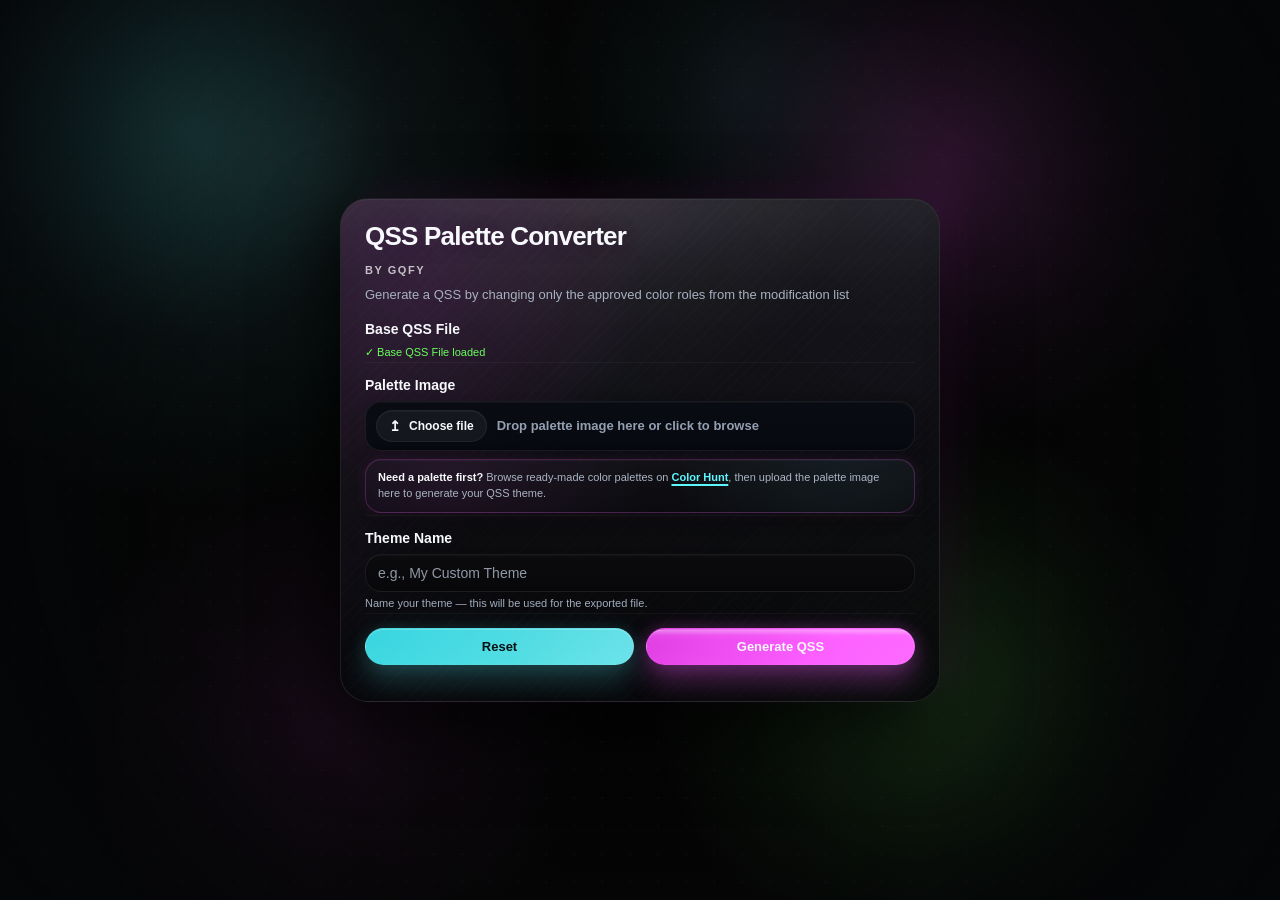
<file: Index.html>
<!DOCTYPE html>
<html lang="en">
<head>
    <meta charset="UTF-8">
    <meta name="viewport" content="width=device-width, initial-scale=1.0">
    <title>QSS Palette Converter</title>
    <style>
        * {
            margin: 0;
            padding: 0;
            box-sizing: border-box;
        }

        :root {
            --bg: #050505;
            --bg-elevated: rgba(10, 10, 12, 0.76);
            --bg-panel: rgba(13, 13, 16, 0.88);
            --bg-input: rgba(9, 9, 11, 0.94);
            --border: rgba(252, 92, 255, 0.1);
            --text: #F7F9FC;
            --text-muted: #94A0B2;
            --text-soft: #AAB4C3;
            --app-primary: #FC5CFF;
            --app-secondary: #5CF7FF;
            --app-highlight: #69FF5C;
            --app-accent: #FC5CFF;
            --app-primary-soft: rgba(252, 92, 255, 0.24);
            --app-secondary-soft: rgba(92, 247, 255, 0.14);
            --app-highlight-soft: rgba(105, 255, 92, 0.12);
            --app-accent-soft: rgba(252, 92, 255, 0.14);
            --app-primary-weak: rgba(252, 92, 255, 0.1);
            --app-secondary-weak: rgba(92, 247, 255, 0.06);
            --app-highlight-weak: rgba(105, 255, 92, 0.06);
            --app-accent-weak: rgba(252, 92, 255, 0.08);
            --app-primary-bright: #FF94FF;
            --app-primary-hover: #FF7BFF;
            --app-primary-active: #D93CDB;
            --app-primary-bright-soft: rgba(255, 148, 255, 0.18);
            --success-green: #69FF5C;
            --success-green-bright: #94FF8D;
            --success-green-soft: rgba(105, 255, 92, 0.14);
            --success-green-weak: rgba(105, 255, 92, 0.08);
            --success-green-glow: rgba(105, 255, 92, 0.22);
            --secondary-cyan: #5CF7FF;
            --secondary-cyan-bright: #9DFBFF;
            --secondary-cyan-soft: rgba(92, 247, 255, 0.12);
            --secondary-cyan-glow: rgba(92, 247, 255, 0.2);
            --app-primary-contrast: #F7F9FC;
            --app-secondary-contrast: #061114;
            --app-highlight-contrast: #0E1318;
            --app-accent-contrast: #F7F9FC;
            --app-primary-glow: rgba(252, 92, 255, 0.28);
            --app-highlight-glow: rgba(105, 255, 92, 0.18);
            --app-accent-glow: rgba(252, 92, 255, 0.22);
            --app-button-gloss: rgba(255, 200, 255, 0.18);
            --app-button-gloss-soft: rgba(252, 92, 255, 0.1);
            --app-surface-outline: rgba(252, 92, 255, 0.12);
            --material-top: rgba(255, 255, 255, 0.04);
            --material-bottom: rgba(0, 0, 0, 0.18);
            --surface-shadow: 0 16px 34px rgba(0, 0, 0, 0.24);
            --shadow-lg: 0 28px 80px rgba(0, 0, 0, 0.46);
            --radius-xl: 28px;
            --radius-lg: 20px;
            --radius-md: 16px;
            --radius-pill: 999px;
        }

        body {
            font-family: 'Segoe UI', 'Inter', 'Roboto', 'Helvetica Neue', sans-serif;
            background:
                radial-gradient(circle at 16% 16%, rgba(92, 247, 255, 0.13) 0%, rgba(92, 247, 255, 0.06) 12%, rgba(92, 247, 255, 0) 28%),
                radial-gradient(circle at 74% 18%, rgba(252, 92, 255, 0.11) 0%, rgba(252, 92, 255, 0.05) 12%, rgba(252, 92, 255, 0) 24%),
                radial-gradient(circle at 72% 76%, rgba(105, 255, 92, 0.11) 0%, rgba(105, 255, 92, 0.05) 12%, rgba(105, 255, 92, 0) 24%),
                radial-gradient(circle at 26% 80%, rgba(252, 92, 255, 0.08) 0%, rgba(252, 92, 255, 0.03) 10%, rgba(252, 92, 255, 0) 22%),
                radial-gradient(circle at 58% 10%, rgba(92, 247, 255, 0.07) 0%, rgba(92, 247, 255, 0.028) 10%, rgba(92, 247, 255, 0) 18%),
                radial-gradient(circle, rgba(255, 255, 255, 0.028) 0.8px, transparent 1px),
                var(--bg);
            background-size: auto, auto, auto, auto, auto, 28px 28px, auto;
            background-repeat: no-repeat, no-repeat, no-repeat, no-repeat, no-repeat, repeat, no-repeat;
            background-position: center, center, center, center, center, 0 0, center;
            min-height: 100vh;
            display: flex;
            align-items: center;
            justify-content: center;
            padding: 18px;
            color: var(--text);
            overflow-x: hidden;
            overflow-y: auto;
            box-sizing: border-box;
        }

        body::before {
            content: "";
            position: fixed;
            inset: 0;
            background:
                radial-gradient(circle at 24% 18%, rgba(255, 255, 255, 0.028) 0%, rgba(255, 255, 255, 0.008) 8%, rgba(255, 255, 255, 0) 20%),
                radial-gradient(circle at 70% 20%, rgba(255, 255, 255, 0.018) 0%, rgba(255, 255, 255, 0.005) 8%, rgba(255, 255, 255, 0) 18%),
                radial-gradient(circle at 14% 14%, rgba(92, 247, 255, 0.08) 0%, rgba(92, 247, 255, 0) 16%),
                radial-gradient(circle at 74% 18%, rgba(252, 92, 255, 0.055) 0%, rgba(252, 92, 255, 0) 15%),
                radial-gradient(circle at 72% 76%, rgba(105, 255, 92, 0.05) 0%, rgba(105, 255, 92, 0) 16%),
                radial-gradient(circle at 50% 50%, rgba(0, 0, 0, 0) 24%, rgba(5, 7, 10, 0.1) 56%, rgba(5, 7, 10, 0.68) 100%);
            pointer-events: none;
            backdrop-filter: blur(0.22px);
            -webkit-backdrop-filter: blur(0.22px);
        }

        body::after {
            content: "";
            position: fixed;
            inset: 0;
            background:
                radial-gradient(circle at 10% 14%, rgba(255, 255, 255, 0.014) 0%, transparent 5%),
                radial-gradient(circle at 72% 12%, rgba(255, 255, 255, 0.012) 0%, transparent 4.5%),
                radial-gradient(circle at 88% 64%, rgba(255, 255, 255, 0.01) 0%, transparent 4%),
                repeating-radial-gradient(circle at 0 0, rgba(255, 255, 255, 0.016) 0 0.75px, transparent 0.75px 22px);
            mix-blend-mode: soft-light;
            opacity: 0.14;
            filter: blur(0.12px);
            mask-image: radial-gradient(circle at center, rgba(0, 0, 0, 0.22) 0%, rgba(0, 0, 0, 0.1) 22%, rgba(0, 0, 0, 0.56) 62%, rgba(0, 0, 0, 0.92) 100%);
            -webkit-mask-image: radial-gradient(circle at center, rgba(0, 0, 0, 0.22) 0%, rgba(0, 0, 0, 0.1) 22%, rgba(0, 0, 0, 0.56) 62%, rgba(0, 0, 0, 0.92) 100%);
            pointer-events: none;
        }

        .container {
            background:
                linear-gradient(180deg, rgba(24, 24, 30, 0.9), rgba(10, 10, 13, 0.86)),
                linear-gradient(125deg, var(--app-primary-weak) 0%, rgba(255, 255, 255, 0.012) 40%, rgba(0, 0, 0, 0) 100%),
                linear-gradient(215deg, rgba(255, 255, 255, 0.012) 0%, rgba(255, 255, 255, 0) 34%, var(--app-secondary-weak) 100%);
            border-radius: var(--radius-xl);
            box-shadow:
                0 30px 80px rgba(0, 0, 0, 0.6),
                -18px 10px 42px rgba(0, 0, 0, 0.16),
                18px -10px 36px rgba(252, 92, 255, 0.08),
                inset 0 1px 0 rgba(255, 255, 255, 0.05),
                inset 0 -10px 18px rgba(0, 0, 0, 0.12);
            border: 1px solid rgba(255, 255, 255, 0.08);
            backdrop-filter: blur(20px) saturate(116%);
            -webkit-backdrop-filter: blur(20px) saturate(116%);
            max-width: 600px;
            width: 100%;
            max-height: none;
            margin: 0 auto;
            align-self: center;
            padding: 26px 28px;
            position: relative;
            overflow: hidden;
            transition: box-shadow 0.32s ease, transform 0.32s ease, border-color 0.32s ease;
        }

        .container:hover {
            box-shadow:
                0 28px 86px rgba(0, 0, 0, 0.48),
                26px -14px 52px var(--app-primary-glow),
                -12px 8px 28px rgba(0, 0, 0, 0.16);
            border-color: rgba(252, 92, 255, 0.12);
        }

        .container::before {
            content: "";
            position: absolute;
            inset: 0;
            background:
                linear-gradient(180deg, rgba(255, 255, 255, 0.055), rgba(255, 255, 255, 0.008) 16%, rgba(255, 255, 255, 0) 28%, var(--material-bottom) 100%),
                repeating-linear-gradient(135deg, rgba(255, 255, 255, 0.01) 0px, rgba(255, 255, 255, 0.01) 1px, transparent 1px, transparent 8px),
                repeating-linear-gradient(45deg, rgba(255, 255, 255, 0.004) 0px, rgba(255, 255, 255, 0.004) 1px, transparent 1px, transparent 11px),
                radial-gradient(circle at 48% -4%, rgba(255, 255, 255, 0.06) 0%, rgba(255, 255, 255, 0) 36%),
                radial-gradient(circle at 16% 18%, var(--app-primary-weak) 0%, transparent 32%),
                linear-gradient(135deg, var(--app-primary-weak), transparent 42%, rgba(0, 0, 0, 0) 100%);
            pointer-events: none;
        }

        .container > * {
            position: relative;
            z-index: 2;
        }

        h1 {
            font-size: 26px;
            font-weight: 700;
            margin-bottom: 8px;
            color: var(--text);
            letter-spacing: -0.03em;
            text-shadow: 0 0 18px var(--app-primary-weak), 0 0 36px rgba(0, 0, 0, 0.18);
        }

        .title-byline {
            display: inline-block;
            margin: -2px 0 10px;
            font-size: 11px;
            font-weight: 700;
            letter-spacing: 0.14em;
            text-transform: uppercase;
            color: rgba(255, 255, 255, 0.72);
            text-shadow: 0 0 14px var(--app-primary-weak);
        }

        .subtitle {
            font-size: 13px;
            color: #A7B1C0;
            margin-bottom: 20px;
            line-height: 1.45;
        }

        .form-group {
            margin-bottom: 20px;
        }

        .form-group:not(:last-of-type) {
            border-bottom: 1px solid rgba(255, 255, 255, 0.04);
            padding-bottom: 2px;
        }

        label {
            display: block;
            font-size: 14px;
            font-weight: 700;
            margin-bottom: 8px;
            color: var(--text);
        }

        input[type="text"] {
            width: 100%;
            padding: 10px 12px;
            border: 1px solid rgba(255, 255, 255, 0.07);
            border-radius: var(--radius-md);
            font-size: 14px;
            transition: border-color 0.24s ease, box-shadow 0.24s ease, transform 0.24s ease, background-color 0.24s ease;
            background: linear-gradient(180deg, rgba(12, 12, 15, 0.96), rgba(8, 8, 10, 0.94));
            color: var(--text);
            box-shadow: inset 0 1px 0 rgba(255, 255, 255, 0.035), 0 6px 14px rgba(0, 0, 0, 0.12);
        }

        input[type="text"]::placeholder {
            color: rgba(170, 180, 195, 0.84);
        }

        input[type="text"]:hover {
            border-color: var(--app-primary);
            background: rgba(12, 15, 22, 0.98);
        }

        input[type="text"]:focus {
            outline: none;
            border-color: var(--app-secondary);
            box-shadow: 0 0 0 3px rgba(92, 247, 255, 0.14), 0 0 0 1px var(--app-secondary), 0 0 12px rgba(92, 247, 255, 0.12);
            transform: translateY(-1px);
        }

        .sr-only-file {
            position: absolute;
            width: 1px;
            height: 1px;
            padding: 0;
            margin: -1px;
            overflow: hidden;
            clip: rect(0, 0, 0, 0);
            white-space: nowrap;
            border: 0;
        }

        .upload-field {
            width: 100%;
            min-height: 48px;
            display: flex;
            align-items: center;
            gap: 10px;
            padding: 8px 10px;
            border: 1px solid rgba(255, 255, 255, 0.07);
            border-radius: var(--radius-md);
            background: linear-gradient(180deg, rgba(9, 12, 18, 0.96), rgba(7, 10, 16, 0.94));
            box-shadow: inset 0 1px 0 rgba(255, 255, 255, 0.03), inset 0 -1px 0 rgba(0, 0, 0, 0.18), 0 8px 18px rgba(0, 0, 0, 0.1);
            cursor: pointer;
            transition: border-color 0.24s ease, box-shadow 0.24s ease, transform 0.24s ease, background 0.24s ease;
        }

        .upload-field:hover {
            border-color: var(--app-primary);
            background: linear-gradient(180deg, rgba(11, 14, 22, 0.98), rgba(8, 11, 18, 0.96));
        }

        .upload-field:focus-within,
        .upload-field.is-dragover {
            border-color: var(--app-secondary);
            box-shadow: 0 0 0 3px rgba(92, 247, 255, 0.14), 0 0 0 1px var(--app-secondary), 0 0 12px rgba(92, 247, 255, 0.12);
            transform: translateY(-1px);
        }

        .upload-field.is-dragover {
            background: linear-gradient(180deg, rgba(18, 16, 34, 0.98), rgba(11, 10, 24, 0.98));
        }

        .upload-button {
            display: inline-flex;
            align-items: center;
            gap: 8px;
            padding: 8px 12px;
            border-radius: var(--radius-pill);
            border: 1px solid rgba(255, 255, 255, 0.06);
            background: rgba(255, 255, 255, 0.05);
            color: var(--text);
            font-size: 12px;
            font-weight: 700;
            white-space: nowrap;
            box-shadow: inset 0 1px 0 rgba(255, 255, 255, 0.04);
        }

        .upload-icon {
            font-size: 14px;
            line-height: 1;
        }

        .upload-filename {
            min-width: 0;
            flex: 1;
            color: var(--text-muted);
            font-size: 13px;
            white-space: nowrap;
            overflow: hidden;
            text-overflow: ellipsis;
        }

        .upload-field.has-file .upload-filename {
            color: var(--text-soft);
        }

        .help-text {
            font-size: 11px;
            color: #A1ADBE;
            margin-top: 4px;
            line-height: 1.4;
        }

        .help-text.loaded {
            color: var(--success-green);
            font-weight: 500;
        }

        .help-text a {
            color: var(--app-secondary);
        }

        .palette-guidance {
            margin-top: 8px;
            padding: 10px 12px;
            border-radius: var(--radius-md);
            background:
                radial-gradient(circle at 14% 22%, var(--app-primary-weak) 0%, transparent 42%),
                radial-gradient(circle at 86% 20%, var(--app-secondary-weak) 0%, transparent 34%),
                linear-gradient(180deg, rgba(18, 18, 23, 0.92), rgba(11, 11, 15, 0.9));
            border: 1px solid var(--app-surface-outline);
            color: var(--text-soft);
            line-height: 1.45;
            box-shadow: var(--surface-shadow), 0 0 16px rgba(252, 92, 255, 0.08), inset 0 1px 0 rgba(255, 255, 255, 0.04);
        }

        .palette-guidance strong {
            color: var(--text);
        }

        .palette-guidance a {
            color: var(--app-secondary);
            font-weight: 700;
            text-decoration-thickness: 2px;
            text-underline-offset: 3px;
        }

        .button-group {
            display: grid;
            grid-template-columns: 1fr 1fr;
            gap: 12px;
            margin-bottom: 18px;
        }

        button {
            padding: 10px 20px;
            border: 1px solid rgba(255, 255, 255, 0.06);
            border-radius: var(--radius-pill);
            font-size: 13px;
            font-weight: 700;
            cursor: pointer;
            transition: transform 0.24s ease, box-shadow 0.24s ease, border-color 0.24s ease, background 0.28s ease, color 0.24s ease, opacity 0.24s ease;
            position: relative;
            overflow: hidden;
        }

        button:hover {
            transform: translateY(-3px);
            box-shadow: 0 12px 24px rgba(0, 0, 0, 0.24);
        }

        button:disabled {
            opacity: 0.5;
            cursor: not-allowed;
            transform: none;
            box-shadow: none;
        }

        .btn-primary {
            background:
                radial-gradient(circle at 24% 28%, var(--app-primary-soft) 0%, transparent 42%),
                radial-gradient(circle at 78% 24%, var(--app-primary-bright-soft) 0%, transparent 38%),
                linear-gradient(135deg, var(--app-primary-active) 0%, var(--app-primary) 42%, var(--app-primary-bright) 100%);
            background-size: 140% 140%, 140% 140%, 160% 160%;
            background-position: 18% 24%, 82% 22%, 0% 50%;
            color: var(--app-primary-contrast);
            border-color: rgba(255, 255, 255, 0.03);
            box-shadow:
                0 16px 28px var(--app-primary-glow),
                0 0 18px var(--app-primary-soft),
                inset 0 1px 0 rgba(255, 255, 255, 0.22),
                inset 0 -10px 20px var(--app-primary-weak);
            animation: primaryGradientShift 14s ease-in-out infinite;
        }

        .btn-primary:hover:not(:disabled),
        .btn-download:hover:not(:disabled) {
            background:
                radial-gradient(circle at 24% 28%, var(--app-primary-bright-soft) 0%, transparent 42%),
                radial-gradient(circle at 78% 24%, var(--app-primary-soft) 0%, transparent 38%),
                linear-gradient(135deg, var(--app-primary) 0%, var(--app-primary-hover) 48%, var(--app-primary-bright) 100%);
            background-size: 140% 140%, 140% 140%, 160% 160%;
            background-position: 22% 26%, 78% 20%, 100% 50%;
            box-shadow:
                0 18px 30px var(--app-primary-glow),
                0 0 20px var(--app-primary-soft),
                inset 0 1px 0 rgba(255, 255, 255, 0.22),
                inset 0 -10px 20px var(--app-primary-weak);
            border-color: rgba(255, 255, 255, 0.05);
            animation: buttonGlowPulse 1.4s ease-in-out infinite, primaryGradientShift 10s ease-in-out infinite;
        }

        .btn-primary:active:not(:disabled) {
            transform: translateY(-1px) scale(0.985);
            background: linear-gradient(135deg, var(--app-primary-active) 0%, var(--app-primary) 100%);
            background-size: auto;
            box-shadow:
                0 12px 20px var(--app-primary-soft),
                0 0 18px var(--app-primary-weak),
                inset 0 1px 0 var(--app-button-gloss-soft),
                inset 0 -6px 12px rgba(0, 0, 0, 0.12);
            animation: none;
        }

        .btn-secondary {
            background:
                radial-gradient(circle at 24% 28%, var(--secondary-cyan-soft) 0%, transparent 42%),
                radial-gradient(circle at 78% 24%, rgba(157, 251, 255, 0.08) 0%, transparent 38%),
                linear-gradient(135deg, rgba(58, 228, 238, 0.92) 0%, rgba(92, 247, 255, 0.88) 42%, rgba(157, 251, 255, 0.96) 100%);
            background-size: 140% 140%, 140% 140%, 160% 160%;
            background-position: 18% 24%, 82% 22%, 0% 50%;
            color: #071114;
            border: 1px solid rgba(255, 255, 255, 0.04);
            box-shadow:
                0 16px 28px var(--secondary-cyan-glow),
                0 0 18px var(--secondary-cyan-soft),
                inset 0 1px 0 rgba(255, 255, 255, 0.22),
                inset 0 -10px 20px rgba(92, 255, 252, 0.08);
            animation: secondaryGradientShift 14s ease-in-out infinite;
        }

        .btn-secondary:hover:not(:disabled) {
            background:
                radial-gradient(circle at 24% 28%, rgba(142, 255, 249, 0.14) 0%, transparent 42%),
                radial-gradient(circle at 78% 24%, var(--secondary-cyan-soft) 0%, transparent 38%),
                linear-gradient(135deg, var(--secondary-cyan) 0%, var(--secondary-cyan-bright) 48%, #D3FEFF 100%);
            color: #071114;
            border-color: rgba(255, 255, 255, 0.05);
            box-shadow:
                0 18px 30px var(--secondary-cyan-glow),
                0 0 20px var(--secondary-cyan-soft),
                inset 0 1px 0 rgba(255, 255, 255, 0.22),
                inset 0 -10px 20px rgba(92, 255, 252, 0.08);
            animation: buttonGlowPulseSecondary 1.4s ease-in-out infinite, secondaryGradientShift 10s ease-in-out infinite;
        }

        .btn-secondary:active:not(:disabled) {
            transform: translateY(-1px) scale(0.985);
            background: linear-gradient(135deg, rgba(76, 223, 220, 0.9) 0%, rgba(92, 255, 252, 0.9) 100%);
            background-size: auto;
            box-shadow:
                0 12px 20px var(--secondary-cyan-soft),
                0 0 18px rgba(92, 255, 252, 0.08),
                inset 0 1px 0 rgba(255, 255, 255, 0.12),
                inset 0 -6px 12px rgba(0, 0, 0, 0.12);
            animation: none;
        }

        .btn-download {
            background:
                radial-gradient(circle at 24% 28%, var(--app-primary-soft) 0%, transparent 42%),
                radial-gradient(circle at 78% 24%, var(--app-primary-bright-soft) 0%, transparent 38%),
                linear-gradient(135deg, var(--app-primary-active) 0%, var(--app-primary) 42%, var(--app-primary-bright) 100%);
            color: var(--app-primary-contrast);
            width: 100%;
            border-color: rgba(255, 255, 255, 0.03);
            box-shadow:
                0 20px 34px var(--app-primary-glow),
                0 0 24px var(--app-primary-soft),
                inset 0 1px 0 rgba(255, 255, 255, 0.22),
                inset 0 -10px 20px var(--app-primary-weak);
        }

        .btn-primary::before,
        .btn-download::before {
            content: "";
            position: absolute;
            inset: 1px 1px auto 1px;
            height: 48%;
            border-radius: inherit;
            background: linear-gradient(180deg, rgba(255, 255, 255, 0.36), var(--app-button-gloss) 32%, var(--app-button-gloss-soft) 58%, rgba(255, 255, 255, 0) 100%);
            pointer-events: none;
        }

        .btn-primary > *,
        .btn-download > * {
            position: relative;
            z-index: 1;
        }

        #status {
            padding: 10px 12px;
            border-radius: var(--radius-md);
            font-size: 12px;
            margin-bottom: 12px;
            display: none;
            animation: slideIn 0.3s ease;
            border: 1px solid rgba(255, 255, 255, 0.05);
            backdrop-filter: blur(10px);
            box-shadow: var(--surface-shadow), inset 0 1px 0 rgba(255, 255, 255, 0.04);
        }

        #status.info {
            background: linear-gradient(180deg, rgba(16, 18, 22, 0.94), rgba(10, 12, 15, 0.92));
            color: var(--text);
            border-color: rgba(92, 247, 255, 0.12);
            box-shadow: 0 12px 24px rgba(0, 0, 0, 0.18), 0 0 14px rgba(92, 247, 255, 0.06);
        }

        #status.status-loading {
            position: relative;
            overflow: hidden;
            animation: loadingPulse 1.2s ease-in-out infinite;
        }

        #status.status-loading::after {
            content: "";
            position: absolute;
            inset: 0;
            background: linear-gradient(90deg, transparent 0%, var(--app-highlight-weak) 46%, transparent 100%);
            transform: translateX(-100%);
            animation: loadingShimmer 1.35s ease-in-out infinite;
            pointer-events: none;
        }

        #status.success {
            background:
                linear-gradient(180deg, rgba(17, 19, 18, 0.96) 0%, rgba(12, 14, 13, 0.94) 100%);
            color: rgba(238, 245, 240, 0.96);
            border-color: rgba(105, 255, 92, 0.18);
            box-shadow:
                0 12px 22px rgba(0, 0, 0, 0.18),
                0 0 14px rgba(105, 255, 92, 0.08),
                inset 0 1px 0 rgba(255, 255, 255, 0.04);
            display: flex;
            align-items: center;
            gap: 10px;
            padding: 12px 18px;
        }

        #status.status-pop-success {
            animation: successPop 0.42s cubic-bezier(0.2, 0.9, 0.2, 1), successGlowFade 1.4s ease-out;
        }

        .status-copy {
            display: flex;
            flex-direction: row;
            align-items: center;
            gap: 10px;
            min-width: 0;
        }

        .status-eyebrow {
            font-size: 10px;
            font-weight: 800;
            letter-spacing: 0.14em;
            text-transform: uppercase;
            color: #69FF5C;
            padding: 5px 10px;
            border-radius: 999px;
            background: linear-gradient(135deg, rgba(105, 255, 92, 0.2) 0%, rgba(148, 255, 141, 0.16) 100%);
            border: 1px solid rgba(105, 255, 92, 0.24);
            box-shadow: inset 0 1px 0 rgba(255, 255, 255, 0.08), 0 0 12px rgba(105, 255, 92, 0.1);
            flex: 0 0 auto;
        }

        .status-message {
            font-size: 13px;
            font-weight: 600;
            line-height: 1.4;
            color: rgba(240, 247, 242, 0.96);
        }

        .status-loading-badge {
            display: inline-flex;
            align-items: center;
            justify-content: center;
            width: 22px;
            height: 22px;
            margin-right: 10px;
            border-radius: 999px;
            background: radial-gradient(circle at 35% 35%, var(--app-button-gloss-soft), rgba(255, 255, 255, 0.08) 34%, var(--app-primary-soft) 100%);
            border: 1px solid var(--app-primary);
            color: var(--app-primary-contrast);
            font-size: 11px;
            font-weight: 900;
            animation: loadingBadgePulse 1s ease-in-out infinite;
            vertical-align: middle;
        }

        #status.error {
            background: linear-gradient(180deg, rgba(20, 14, 18, 0.94), rgba(12, 9, 11, 0.92));
            color: var(--app-accent-contrast);
            border-color: rgba(252, 92, 255, 0.18);
            box-shadow: 0 12px 24px rgba(0, 0, 0, 0.18), 0 0 14px rgba(252, 92, 255, 0.08);
        }

        #downloadSection,
        #previewSection {
            display: none;
            animation: slideIn 0.3s ease;
        }

        #downloadSection {
            margin-top: 14px;
            padding-top: 14px;
            border-top: 1px solid rgba(255, 255, 255, 0.05);
        }

        .download-note {
            margin-top: 10px;
            padding: 14px 16px 15px;
            border-radius: var(--radius-md);
            background:
                radial-gradient(circle at 12% 16%, var(--app-primary-weak) 0%, transparent 34%),
                radial-gradient(circle at 86% 18%, var(--app-secondary-weak) 0%, transparent 28%),
                linear-gradient(180deg, rgba(18, 18, 23, 0.95), rgba(10, 10, 13, 0.96) 100%);
            border: 1px solid rgba(252, 92, 255, 0.08);
            box-shadow:
                inset 0 1px 0 rgba(255, 255, 255, 0.04),
                0 12px 28px rgba(0, 0, 0, 0.2),
                0 0 14px rgba(252, 92, 255, 0.07);
        }

        .download-note .help-text {
            margin-top: 0;
            margin-bottom: 8px;
            font-size: 11px;
            letter-spacing: 0.01em;
            color: rgba(247, 249, 252, 0.9);
        }

        .download-note strong {
            color: var(--text);
        }

        .download-note .path {
            display: inline-block;
            margin-top: 0;
            margin-bottom: 10px;
            padding: 7px 14px;
            border-radius: var(--radius-pill);
            background:
                radial-gradient(circle at 22% 26%, rgba(255, 255, 255, 0.08) 0%, transparent 42%),
                linear-gradient(135deg, rgba(252, 92, 255, 0.24) 0%, rgba(92, 247, 255, 0.18) 100%);
            border: 1px solid rgba(252, 92, 255, 0.12);
            color: var(--app-primary-contrast);
            font-size: 13px;
            font-weight: 700;
            letter-spacing: 0.01em;
            box-shadow:
                0 10px 20px rgba(0, 0, 0, 0.18),
                0 0 16px rgba(252, 92, 255, 0.12);
        }

        .download-note .steps {
            margin-top: 0;
            max-width: 92%;
            color: rgba(176, 186, 200, 0.88);
            line-height: 1.55;
        }

        .preview-label {
            font-size: 12px;
            font-weight: 600;
            color: var(--text);
            margin-bottom: 8px;
        }

        #colorPreview {
            display: grid;
            grid-template-columns: repeat(4, 1fr);
            gap: 14px;
            margin-bottom: 18px;
        }

        .color-box {
            border-radius: var(--radius-md);
            aspect-ratio: 0.9;
            display: flex;
            flex-direction: column;
            align-items: center;
            justify-content: center;
            border: 1px solid rgba(255, 255, 255, 0.07);
            font-size: 11px;
            font-weight: 600;
            color: white;
            text-shadow: 0 1px 2px rgba(0, 0, 0, 0.32);
            cursor: pointer;
            transition: transform 0.24s ease, box-shadow 0.24s ease, border-color 0.24s ease;
            box-shadow: 0 12px 24px rgba(0, 0, 0, 0.2);
            position: relative;
            overflow: hidden;
            padding: 14px 12px;
        }

        .color-box.is-dark {
            color: #FFFFFF;
            text-shadow: 0 1px 2px rgba(0, 0, 0, 0.32);
        }

        .color-box.is-light {
            color: #111318;
            text-shadow: none;
        }

        .color-box.is-light::after,
        .color-box.is-light .color-hint {
            color: rgba(17, 19, 24, 0.82);
        }

        .color-box.is-light::after,
        .color-box.is-light .color-actions {
            border-color: rgba(17, 19, 24, 0.16);
        }

        .color-box:hover {
            transform: translateY(-4px) scale(1.01);
            box-shadow: 0 14px 28px rgba(0, 0, 0, 0.24), 0 0 14px var(--app-primary-soft);
            border-color: rgba(255, 255, 255, 0.1);
        }

        .color-box::after {
            content: "Edit";
            position: absolute;
            top: 10px;
            right: 10px;
            padding: 4px 8px;
            border-radius: var(--radius-pill);
            background: rgba(5, 7, 10, 0.34);
            border: 1px solid rgba(255, 255, 255, 0.08);
            color: rgba(255, 255, 255, 0.88);
            font-size: 9px;
            font-weight: 700;
            letter-spacing: 0.05em;
            text-transform: uppercase;
            opacity: 0;
            transform: translateY(-4px);
            transition: opacity 0.2s ease, transform 0.2s ease;
        }

        .color-box:hover::after,
        .color-box:focus-visible::after {
            opacity: 1;
            transform: translateY(0);
        }

        .color-box > * {
            position: relative;
            z-index: 1;
        }

        .color-label {
            font-size: 9px;
            margin-bottom: 2px;
            opacity: 0.8;
        }

        .color-value {
            font-size: 11px;
            font-weight: 800;
            letter-spacing: 0.03em;
        }

        .color-actions {
            position: absolute;
            left: 10px;
            right: 10px;
            bottom: 10px;
            display: block;
            z-index: 2;
        }

        .color-hint {
            font-size: 9px;
            font-weight: 700;
            letter-spacing: 0.05em;
            text-transform: uppercase;
            color: rgba(255, 255, 255, 0.8);
            opacity: 0;
            transform: translateY(4px);
            transition: opacity 0.2s ease, transform 0.2s ease;
            text-align: left;
        }

        .color-box:hover .color-hint,
        .color-box:focus-visible .color-hint {
            opacity: 1;
            transform: translateY(0);
        }

        .preview-help {
            margin-top: 6px;
        }

        .palette-flow {
            display: none;
            margin: 10px 0 6px;
            height: 8px;
            width: 100%;
            border-radius: var(--radius-pill);
            border: 1px solid rgba(255, 255, 255, 0.05);
            box-shadow: inset 0 1px 0 rgba(255, 255, 255, 0.08), 0 8px 18px rgba(0, 0, 0, 0.18), 0 0 10px var(--app-primary-weak);
            overflow: hidden;
            filter: saturate(108%);
        }

        .variation-toolbar {
            display: flex;
            align-items: center;
            justify-content: space-between;
            gap: 10px;
            margin-top: 8px;
        }

        .variation-toolbar .help-text {
            margin-top: 0;
        }

        .variation-grid {
            display: none;
            grid-template-columns: repeat(4, 1fr);
            gap: 10px;
            margin-top: 10px;
        }

        .variation-card {
            border: 1px solid rgba(255, 255, 255, 0.05);
            border-radius: var(--radius-md);
            background:
                radial-gradient(circle at 18% 18%, var(--app-primary-weak) 0%, transparent 34%),
                radial-gradient(circle at 82% 18%, var(--app-secondary-weak) 0%, transparent 30%),
                linear-gradient(180deg, rgba(255, 255, 255, 0.02), rgba(18, 18, 22, 0.92));
            padding: 10px;
            text-align: left;
            transition: transform 0.22s ease, box-shadow 0.22s ease, border-color 0.22s ease, background 0.22s ease;
            box-shadow: 0 14px 26px rgba(0, 0, 0, 0.18), 0 0 10px rgba(0, 0, 0, 0.05), 0 0 8px var(--app-primary-weak);
            min-width: 0;
        }

        .variation-card:hover {
            transform: translateY(-3px);
            box-shadow: 0 14px 28px var(--app-primary-glow);
            border-color: rgba(255, 255, 255, 0.1);
        }

        .variation-card.is-active {
            border-color: rgba(255, 255, 255, 0.08);
            box-shadow: 0 0 0 1px var(--app-primary-soft), 0 14px 28px var(--app-primary-glow);
            background: var(--app-primary-weak);
        }

        .variation-title {
            display: block;
            font-size: 11px;
            font-weight: 700;
            color: var(--text);
            margin-bottom: 8px;
        }

        .variation-strip {
            display: grid;
            grid-template-columns: repeat(4, 1fr);
            gap: 4px;
            margin-bottom: 8px;
        }

        .variation-chip {
            height: 18px;
            border-radius: 999px;
            border: 1px solid rgba(255, 255, 255, 0.06);
        }

        .variation-meta {
            font-size: 10px;
            color: var(--text-muted);
            line-height: 1.35;
        }

        @keyframes slideIn {
            from {
                opacity: 0;
                transform: translateY(-10px);
            }
            to {
                opacity: 1;
                transform: translateY(0);
            }
        }

        @keyframes buttonGlowPulse {
            0% {
                box-shadow: 0 18px 36px var(--app-primary-soft), 0 0 14px var(--app-primary-soft);
            }
            50% {
                box-shadow: 0 18px 36px var(--app-primary-soft), 0 0 20px var(--app-primary-glow);
            }
            100% {
                box-shadow: 0 18px 36px var(--app-primary-soft), 0 0 14px var(--app-primary-soft);
            }
        }

        @keyframes primaryGradientShift {
            0% {
                background-position: 18% 24%, 82% 22%, 0% 50%;
            }
            50% {
                background-position: 24% 20%, 76% 28%, 100% 50%;
            }
            100% {
                background-position: 18% 24%, 82% 22%, 0% 50%;
            }
        }

        @keyframes secondaryGradientShift {
            0% {
                background-position: 18% 24%, 82% 22%, 0% 50%;
            }
            50% {
                background-position: 24% 20%, 76% 28%, 100% 50%;
            }
            100% {
                background-position: 18% 24%, 82% 22%, 0% 50%;
            }
        }

        @keyframes buttonGlowPulseSecondary {
            0% {
                box-shadow: 0 18px 36px var(--secondary-cyan-soft), 0 0 14px var(--secondary-cyan-soft);
            }
            50% {
                box-shadow: 0 18px 36px var(--secondary-cyan-glow), 0 0 20px var(--secondary-cyan-soft);
            }
            100% {
                box-shadow: 0 18px 36px var(--secondary-cyan-soft), 0 0 14px var(--secondary-cyan-soft);
            }
        }

        @keyframes successPop {
            0% {
                transform: scale(0.985);
            }
            55% {
                transform: scale(1.015);
            }
            100% {
                transform: scale(1);
            }
        }

        @keyframes successGlowFade {
            0% {
                box-shadow: 0 0 0 rgba(0, 0, 0, 0), 0 0 0 rgba(0, 0, 0, 0);
            }
            30% {
                box-shadow: 0 0 0 1px var(--success-green-soft), 0 0 24px var(--success-green-glow);
            }
            100% {
                box-shadow: 0 0 0 1px var(--success-green-weak), 0 0 0 rgba(0, 0, 0, 0);
            }
        }

        @keyframes successBadgePop {
            0% {
                transform: scale(0.75);
                opacity: 0;
            }
            60% {
                transform: scale(1.08);
                opacity: 1;
            }
            100% {
                transform: scale(1);
                opacity: 1;
            }
        }

        @keyframes successBadgeGlow {
            0% {
                box-shadow: 0 0 0 rgba(0, 0, 0, 0);
            }
            45% {
                box-shadow: 0 0 18px var(--success-green-glow);
            }
            100% {
                box-shadow: 0 0 0 rgba(0, 0, 0, 0);
            }
        }

        @keyframes loadingPulse {
            0% {
                box-shadow: 0 0 0 rgba(0, 0, 0, 0);
            }
            50% {
                box-shadow: 0 0 0 1px var(--app-primary-soft), 0 0 22px var(--app-highlight-glow);
            }
            100% {
                box-shadow: 0 0 0 rgba(0, 0, 0, 0);
            }
        }

        @keyframes loadingShimmer {
            0% {
                transform: translateX(-100%);
            }
            100% {
                transform: translateX(100%);
            }
        }

        @keyframes loadingBadgePulse {
            0% {
                transform: scale(0.92);
                box-shadow: 0 0 0 rgba(0, 0, 0, 0);
            }
            50% {
                transform: scale(1);
                box-shadow: 0 0 16px var(--app-primary-glow);
            }
            100% {
                transform: scale(0.92);
                box-shadow: 0 0 0 rgba(0, 0, 0, 0);
            }
        }

        .success-icon {
            display: inline-block;
            color: var(--app-highlight);
            margin-right: 6px;
        }

        input::placeholder {
            color: var(--text-soft);
        }

        @media (max-height: 930px) {
            .container {
                padding: 22px 24px;
                max-height: none;
            }

            .subtitle {
                margin-bottom: 16px;
            }

            .form-group {
                margin-bottom: 14px;
            }

            .button-group {
                margin-bottom: 14px;
            }

            .color-box {
                aspect-ratio: 0.82;
                padding: 12px 10px;
            }

            .download-note {
                padding: 9px 11px;
            }
        }
    </style>
</head>
<body>
    <div class="container">
        <h1>QSS Palette Converter</h1>
        <p class="title-byline">by Gqfy</p>
        <p class="subtitle">Generate a QSS by changing only the approved color roles from the modification list</p>

        <div class="form-group">
            <label>Base QSS File</label>
            <p class="help-text loaded" id="qssStatus">✓ Base QSS File loaded</p>
        </div>

        <div class="form-group">
            <label>Palette Image</label>
            <label class="upload-field" id="uploadField" for="paletteFile" tabindex="0">
                <span class="upload-button"><span class="upload-icon">↥</span>Choose file</span>
                <span class="upload-filename" id="uploadFilename">Drop palette image here or click to browse</span>
            </label>
            <input class="sr-only-file" type="file" id="paletteFile" accept="image/*" />
            <p class="help-text palette-guidance"><strong>Need a palette first?</strong> Browse ready-made color palettes on <a href="https://colorhunt.co/" target="_blank" rel="noopener noreferrer">Color Hunt</a>, then upload the palette image here to generate your QSS theme.</p>
        </div>

        <div class="form-group">
            <label>Theme Name</label>
            <input type="text" id="themeName" placeholder="e.g., My Custom Theme" />
            <p class="help-text">Name your theme — this will be used for the exported file.</p>
        </div>

        <div class="button-group">
            <button class="btn-secondary" onclick="resetForm()">Reset</button>
            <button class="btn-primary" onclick="processFiles()">Generate QSS</button>
        </div>

        <div id="status"></div>

        <div id="previewSection">
            <p class="preview-label">Detected Colors</p>
            <div id="colorPreview"></div>
            <div class="palette-flow" id="paletteFlow"></div>
            <div class="variation-toolbar">
                <p class="help-text">Generate alternate palette moods from the detected colors.</p>
                <button class="btn-secondary" id="variationBtn" type="button" onclick="generatePaletteVariations()">Generate Variations</button>
            </div>
            <div class="variation-grid" id="variationGrid"></div>
            <p class="help-text preview-help">Click any color box to open the color picker and manually override that role. The preview and generated QSS update in real time.</p>
        </div>

        <div id="downloadSection">
            <p class="preview-label"><span class="success-icon">✓</span>QSS file ready to download</p>
            <button class="btn-download" id="downloadBtn" onclick="downloadQSS()">↗ Download QSS File</button>
            <div class="download-note">
                <p class="help-text"><strong>Save the downloaded QSS here:</strong></p>
                <p class="path">HeliosII\lib\styles</p>
                <p class="steps">Then apply it inside Helios at <strong>Tools &gt; Preferences &gt; Style</strong> and select your QSS file.</p>
            </div>
        </div>
    </div>

    <script>
        let modifiedQSS = null;
        let detectedColors = {};
        let baseDetectedColors = {};
        let activeColorRole = null;
        let paletteVariations = {};
        let activeVariationKey = 'original';
        const DEFAULT_UPLOAD_PLACEHOLDER = 'Drop palette image here or click to browse';
        const DEFAULT_UI_PALETTE = {
            primary: '#FC5CFF',
            secondary: '#5CF7FF',
            highlight: '#69FF5C',
            accent: '#FC5CFF'
        };

        // Only these source colors are allowed to be modified, based on the QSS modification list.
        const ALLOWED_COLOR_RULES = [
            { source: '#5200FF', target: 'primary', label: 'Primary Accent' },
            { source: '#F900FF', target: 'secondary', label: 'Secondary Accent' },
            { source: '#CCFF00', target: 'highlight', label: 'Highlight' },
            { source: '#FF6B00', target: 'accent', label: 'Warning/Accent' },
            { source: '#2A0070', derivedFrom: 'primary', adjust: -30, label: 'Derived Primary -30%' },
            { source: '#1A0040', derivedFrom: 'primary', adjust: -50, label: 'Derived Primary -50%' },
            { source: 'rgba(82, 0, 255, 0.25)', target: 'primary', alpha: 0.25, label: 'Primary Hover Overlay 25%' },
            { source: 'rgba(82, 0, 255, 0.3)', target: 'primary', alpha: 0.3, label: 'Primary Hover Overlay 30%' },
            { source: 'rgba(82, 0, 255, 0.2)', target: 'primary', alpha: 0.2, label: 'Primary Hover Overlay 20%' },
            { source: 'rgba(204, 255, 0, 0.12)', target: 'highlight', alpha: 0.12, label: 'Highlight Selected Overlay 12%' },
            { source: 'rgba(204, 255, 0, 0.1)', target: 'highlight', alpha: 0.1, label: 'Highlight Selected Overlay 10%' }
        ];
        
        // Embedded base QSS content
        const baseQSSContent = `/* =============================================================================
   Helios Electropop Theme
   Electric Lime, Blaze Orange, Hot Magenta, and Hyper Violet.
   ============================================================================= */

/* --- Palette ---
   Background: #0D0D0D (Void Black)
   Panel:      #151515 (Charcoal)
   Accent:     #5200FF (Hyper Violet)
   Highlight:  #CCFF00 (Electric Lime)
   Text:       #F0F0F0 (Bright White)
   Border:     #222222
   Secondary:  #F900FF (Hot Magenta)
   Warning:    #FF6B00 (Blaze Orange)
   ---------------- */

/* =============================================================================
   Global
   ============================================================================= */
QWidget {
    background-color: #0D0D0D;
    color: #F0F0F0;
    font-family: "Segoe UI", "Roboto", "Helvetica Neue", sans-serif;
    font-size: 9pt;
}

QWidget:disabled {
    color: #333333;
}

QWidget:focus {
    outline: none;
}

/* =============================================================================
   Main Window
   ============================================================================= */
QMainWindow {
    background-color: #0D0D0D;
}

QMainWindow::separator {
    background: #5200FF;
    width: 3px;
    height: 3px;
}

QMainWindow::separator:hover {
    background: #CCFF00;
}

QSplitter::handle {
    background-color: #0D0D0D;
}

QSplitter::handle:hover {
    background-color: #CCFF00;
}

/* =============================================================================
   Dock Widgets
   ============================================================================= */
QDockWidget {
    background-color: #151515;
    border: 2px solid #5200FF;
    titlebar-close-icon: url(:/icons/close.svg);
    titlebar-normal-icon: url(:/icons/float.svg);
}

QDockWidget::title {
    background: qlineargradient(x1:0, y1:0, x2:1, y2:0, stop:0 #1A0040, stop:1 #2A0070);
    color: #CCFF00;
    padding: 6px 8px;
    font-weight: bold;
    border-bottom: 2px solid #CCFF00;
}

QDockWidget::close-button, QDockWidget::float-button {
    background-color: rgba(204, 255, 0, 0.12);
    border-radius: 4px;
    padding: 2px;
}

QDockWidget::close-button:hover, QDockWidget::float-button:hover {
    background-color: #F900FF;
}

/* =============================================================================
   Menu & Toolbar
   ============================================================================= */
QMenuBar {
    background-color: #151515;
    padding: 2px;
    border-bottom: 2px solid #CCFF00;
}

QMenuBar::item {
    padding: 4px 12px;
    background: transparent;
    color: #F0F0F0;
}

QMenuBar::item:selected {
    background-color: #5200FF;
    color: #CCFF00;
}

QMenu {
    background-color: #151515;
    border: 2px solid #CCFF00;
    border-radius: 4px;
    padding: 4px;
}

QMenu::item {
    padding: 6px 24px;
    border-radius: 4px;
}

QMenu::item:selected {
    background-color: #5200FF;
    color: #CCFF00;
}

QMenu::item:pressed {
    background-color: #CCFF00;
    color: #0D0D0D;
}

QToolBar {
    background-color: #151515;
    border: none;
    border-bottom: 2px solid #F900FF;
    padding: 3px;
    spacing: 3px;
}

QToolButton {
    background-color: transparent;
    border: 1px solid transparent;
    border-radius: 4px;
    padding: 6px 6px;
    color: #F0F0F0;
}

QToolButton:hover {
    background-color: rgba(82, 0, 255, 0.25);
    border: 1px solid #CCFF00;
    color: #CCFF00;
}

QToolButton:pressed {
    background-color: #1A0040;
    color: #FF6B00;
}

QToolButton:checked {
    background-color: #CCFF00;
    border: 2px solid #5200FF;
    color: #0D0D0D;
}

QToolButton:checked:hover {
    background-color: #FFFFFF;
    border: 2px solid #F900FF;
    color: #0D0D0D;
}

/* =============================================================================
   Buttons
   ============================================================================= */
QPushButton {
    background: qlineargradient(x1:0, y1:0, x2:0, y2:1, stop:0 #222222, stop:1 #151515);
    color: #F0F0F0;
    border: 2px solid #5200FF;
    border-radius: 4px;
    padding: 5px 12px;
    font-weight: bold;
}

QPushButton:hover {
    background: qlineargradient(x1:0, y1:0, x2:0, y2:1, stop:0 #5200FF, stop:1 #2A0070);
    color: #CCFF00;
    border-color: #CCFF00;
}

QPushButton:pressed {
    background-color: #CCFF00;
    color: #0D0D0D;
    border-color: #5200FF;
}

QPushButton:checked {
    background-color: #CCFF00;
    color: #0D0D0D;
    border: 2px solid #5200FF;
}

QPushButton:checked:hover {
    background-color: #FFFFFF;
    color: #0D0D0D;
    border: 2px solid #F900FF;
}

QPushButton:default, QPushButton[class="primary"] {
    background-color: #5200FF;
    color: #CCFF00;
    border: 2px solid #CCFF00;
}

QPushButton:default:hover {
    background-color: #CCFF00;
    color: #0D0D0D;
}

/* =============================================================================
   Inputs
   ============================================================================= */
QLineEdit, QSpinBox, QDoubleSpinBox, QComboBox, QTextEdit, QPlainTextEdit {
    background-color: #080808;
    border: 2px solid #222222;
    border-radius: 4px;
    padding: 3px 6px;
    selection-background-color: #5200FF;
    selection-color: #CCFF00;
    color: #CCFF00;
    min-height: 18px;
}

/* Output Log Text Field */
QTextEdit[objectName="outputLog"] {
    background-color: #080808;
    color: #F0F0F0;
    border: 2px solid #F900FF;
}

QLineEdit:focus, QSpinBox:focus, QDoubleSpinBox:focus, QComboBox:focus, QTextEdit:focus, QPlainTextEdit:focus {
    border: 2px solid #F900FF;
    background-color: #050505;
}

QSpinBox::up-button, QDoubleSpinBox::up-button,
QSpinBox::down-button, QDoubleSpinBox::down-button {
    background-color: transparent;
    border: none;
    width: 16px;
}

QSpinBox::up-button:hover, QDoubleSpinBox::up-button:hover,
QSpinBox::down-button:hover, QDoubleSpinBox::down-button:hover {
    background-color: #5200FF;
}

QSpinBox::up-arrow, QDoubleSpinBox::up-arrow {
    image: url(:/icons/spinbox-up-arrow.svg);
    width: 10px;
    height: 10px;
}

QSpinBox::down-arrow, QDoubleSpinBox::down-arrow {
    image: url(:/icons/spinbox-down-arrow.svg);
    width: 10px;
    height: 10px;
}

/* ComboBox */
QComboBox {
    min-width: 60px;
    padding: 4px 7px;
}

QComboBox:hover {
    background-color: #1A1A1A;
    border-color: #F900FF;
}

QComboBox::drop-down {
    border: none;
    width: 20px;
    background-color: transparent;
}

QComboBox::down-arrow {
    image: url(:/icons/arrow-down.svg);
    width: 10px;
    height: 10px;
}

QComboBox QAbstractItemView {
    background-color: #151515;
    border: 2px solid #CCFF00;
    selection-background-color: #5200FF;
    selection-color: #CCFF00;
    outline: none;
    padding: 4px;
}

/* =============================================================================
   Lists/Trees
   ============================================================================= */
QListView, QTreeView, QTableView {
    background-color: #080808;
    border: 2px solid #222222;
    border-radius: 4px;
    outline: none;
    alternate-background-color: #0D0D0D;
}

QListView::item, QTreeView::item {
    padding: 4px 5px;
    border: none;
}

QListView::item:hover, QTreeView::item:hover {
    background-color: rgba(82, 0, 255, 0.2);
    color: #CCFF00;
}

QListView::item:selected, QTreeView::item:selected {
    background-color: rgba(204, 255, 0, 0.12);
    color: #CCFF00;
    border-left: 3px solid #CCFF00;
}

QTreeView::branch:has-children:!has-siblings:closed,
QTreeView::branch:closed:has-children:has-siblings {
    image: url(:/icons/tree-expand.svg);
}

QTreeView::branch:open:has-children:!has-siblings,
QTreeView::branch:open:has-children:has-siblings {
    image: url(:/icons/tree-collapse.svg);
}

QHeaderView::section {
    background-color: #1A0040;
    color: #CCFF00;
    border: none;
    border-right: 1px solid #0D0D0D;
    border-bottom: 2px solid #CCFF00;
    padding: 4px;
    font-weight: bold;
    text-transform: uppercase;
}

/* =============================================================================
   Scrollbars
   ============================================================================= */
QScrollBar:vertical {
    background: #0D0D0D;
    width: 12px;
    margin: 0px;
}

QScrollBar::handle:vertical {
    background: #5200FF;
    min-height: 20px;
    border-radius: 5px;
    margin: 2px;
    border: 1px solid #F900FF;
}

QScrollBar::handle:vertical:hover {
    background: #CCFF00;
    border: 1px solid #5200FF;
}

QScrollBar:horizontal {
    background: #0D0D0D;
    height: 12px;
    margin: 0px;
}

QScrollBar::handle:horizontal {
    background: #5200FF;
    min-width: 20px;
    border-radius: 5px;
    margin: 2px;
    border: 1px solid #F900FF;
}

QScrollBar::handle:horizontal:hover {
    background: #CCFF00;
    border: 1px solid #5200FF;
}

QScrollBar::add-line, QScrollBar::sub-line {
    width: 0px;
    height: 0px;
}

/* =============================================================================
   Tab Widgets
   ============================================================================= */
QTabWidget::pane {
    border: 2px solid #5200FF;
    border-top: none;
    background-color: #0D0D0D;
}

QTabWidget::tab-bar {
    alignment: left;
}

QTabBar::tab {
    background-color: #151515;
    color: #F0F0F0;
    border: 1px solid #222222;
    border-bottom: none;
    padding: 7px 13px;
    margin-right: 2px;
}

QTabBar::tab:hover {
    background-color: rgba(82, 0, 255, 0.3);
    color: #CCFF00;
    border-color: #5200FF;
}

QTabBar::tab:selected {
    background-color: rgba(204, 255, 0, 0.1);
    color: #CCFF00;
    font-weight: bold;
    border-color: #CCFF00;
}

/* =============================================================================
   Misc
   ============================================================================= */
QGroupBox {
    border: 2px solid #5200FF;
    border-radius: 5px;
    margin-top: 22px;
    padding: 4px;
    font-weight: bold;
}

QGroupBox::title {
    subcontrol-origin: margin;
    subcontrol-position: top left;
    padding: 0 5px;
    margin-bottom: -20px;
    background-color: transparent;
    color: #CCFF00;
}

QCheckBox { spacing: 6px; color: #F0F0F0; }
QCheckBox::indicator {
    width: 14px; height: 14px;
    background-color: #080808;
    border: 2px solid #5200FF;
    border-radius: 3px;
}
QCheckBox::indicator:hover {
    border-color: #CCFF00;
}
QCheckBox::indicator:checked {
    background-color: #CCFF00;
    border-color: #CCFF00;
    image: url(:/icons/check.svg);
}

QRadioButton { spacing: 6px; color: #F0F0F0; }
QRadioButton::indicator {
    width: 14px; height: 14px;
    background-color: #080808;
    border: 2px solid #5200FF;
    border-radius: 7px;
}
QRadioButton::indicator:hover {
    border-color: #F900FF;
}
QRadioButton::indicator:checked {
    background-color: #F900FF;
    border-color: #F900FF;
    image: url(:/icons/radio-dot.svg);
}

/* Status Labels */
QLabel[status="active"] { color: #CCFF00; font-weight: bold; }
QLabel[status="error"]  { color: #FF6B00; font-weight: bold; }
QLabel[status="info"]   { color: #333333; font-size: 9px; }

QStatusBar {
    background-color: rgba(82, 0, 255, 0.2);
    color: #CCFF00;
    border-top: 2px solid #5200FF;
}`;

        async function processFiles() {
            const paletteFile = document.getElementById('paletteFile').files[0];
            const themeName = document.getElementById('themeName').value.trim();

            if (!paletteFile) {
                showStatus('Please upload a palette image', 'error');
                return;
            }

            if (!themeName) {
                showStatus('Please enter a theme name', 'error');
                return;
            }

            try {
                showStatus('Analyzing palette...', 'info', { loading: true });

                const paletteDataURL = await readFileAsDataURL(paletteFile);
                detectedColors = await extractColorsFromImage(paletteDataURL);
                baseDetectedColors = { ...detectedColors };
                paletteVariations = {};
                activeVariationKey = 'original';

                if (Object.keys(detectedColors).length < 4) {
                    showStatus('Could not detect colors properly. Please ensure palette image has 4 distinct color blocks.', 'error');
                    return;
                }

                showStatus('Generating new theme...', 'info', { loading: true });

                const result = generateModifiedQSS(baseQSSContent, detectedColors, themeName);
                modifiedQSS = result.qss;
                showStatus('Theme generated successfully. All approved color roles applied.', 'success');
                displayColorPreview();
                showDownloadSection();

            } catch (error) {
                showStatus('Error: ' + error.message, 'error');
                console.error(error);
            }
        }

        function readFileAsDataURL(file) {
            return new Promise((resolve, reject) => {
                const reader = new FileReader();
                reader.onload = () => resolve(reader.result);
                reader.onerror = () => reject(new Error('Failed to read file'));
                reader.readAsDataURL(file);
            });
        }

        initializeUploadField();
        applyAppPaletteTheme(DEFAULT_UI_PALETTE);

        async function extractColorsFromImage(dataURL) {
            return new Promise((resolve, reject) => {
                const img = new Image();
                img.onload = () => {
                    const canvas = document.createElement('canvas');
                    canvas.width = img.naturalWidth || img.width;
                    canvas.height = img.naturalHeight || img.height;
                    const ctx = canvas.getContext('2d');
                    ctx.drawImage(img, 0, 0);

                    const imageData = ctx.getImageData(0, 0, canvas.width, canvas.height).data;
                    const extracted = extractExactHorizontalBandColors(imageData, canvas.width, canvas.height);
                    if (extracted.length < 4) {
                        reject(new Error('Could not detect 4 exact palette bands from the image.'));
                        return;
                    }

                    const colors = {
                        primary: extracted[0],
                        secondary: extracted[1],
                        highlight: extracted[2],
                        accent: extracted[3]
                    };

                    resolve(colors);
                };
                img.onerror = () => reject(new Error('Failed to load image'));
                img.src = dataURL;
            });
        }

        function rgbToHex(r, g, b) {
            return '#' + [r, g, b]
                .map(value => value.toString(16).padStart(2, '0').toUpperCase())
                .join('');
        }

        function extractExactHorizontalBandColors(imageData, width, height) {
            const bounds = findPaletteBounds(imageData, width, height);
            const paletteXStart = bounds.xStart;
            const paletteXEnd = bounds.xEnd;
            const paletteYStart = bounds.yStart;
            const paletteYEnd = bounds.yEnd;
            const xStart = paletteXStart + Math.floor((paletteXEnd - paletteXStart) * 0.2);
            const xEnd = paletteXStart + Math.max(1, Math.floor((paletteXEnd - paletteXStart) * 0.8));
            const rowRuns = detectPaletteRuns(imageData, width, xStart, xEnd, paletteYStart, paletteYEnd);

            if (rowRuns.length >= 4) {
                return rowRuns.slice(0, 4).map((run) => run.hex);
            }

            const extracted = [];
            const paletteHeight = Math.max(1, paletteYEnd - paletteYStart);
            for (let band = 0; band < 4; band++) {
                const bandStartY = paletteYStart + Math.floor((band * paletteHeight) / 4);
                const bandEndY = paletteYStart + Math.floor(((band + 1) * paletteHeight) / 4);
                extracted.push(detectExactColorInBand(imageData, width, xStart, xEnd, bandStartY, bandEndY));
            }

            return extracted;
        }

        function detectPaletteRuns(imageData, width, xStart, xEnd, yStart, yEnd) {
            const rows = [];

            for (let y = yStart; y < yEnd; y++) {
                rows.push({
                    y,
                    hex: detectExactColorInBand(imageData, width, xStart, xEnd, y, y + 1)
                });
            }

            const runs = [];
            rows.forEach((row) => {
                const lastRun = runs[runs.length - 1];
                if (!lastRun || lastRun.hex !== row.hex) {
                    runs.push({ hex: row.hex, startY: row.y, endY: row.y, count: 1 });
                    return;
                }

                lastRun.endY = row.y;
                lastRun.count++;
            });

            return runs.filter((run) => run.count >= 2);
        }

        function findPaletteBounds(imageData, width, height) {
            const rowThreshold = Math.max(12, Math.floor(width * 0.5));
            const rowCounts = [];

            for (let y = 0; y < height; y++) {
                rowCounts.push(countColoredPixelsInRow(imageData, width, y));
            }

            const rowRun = findLargestContiguousRun(rowCounts, rowThreshold);
            const yStart = rowRun ? rowRun.start : 0;
            const yEnd = rowRun ? rowRun.end + 1 : height;

            const colThreshold = Math.max(12, Math.floor((yEnd - yStart) * 0.5));
            const colCounts = [];

            for (let x = 0; x < width; x++) {
                colCounts.push(countColoredPixelsInColumn(imageData, width, height, x, yStart, yEnd));
            }

            const colRun = findLargestContiguousRun(colCounts, colThreshold);
            const xStart = colRun ? colRun.start : 0;
            const xEnd = colRun ? colRun.end + 1 : width;

            return {
                xStart: Math.max(0, xStart),
                xEnd: Math.max(xStart + 1, xEnd),
                yStart: Math.max(0, yStart),
                yEnd: Math.max(yStart + 1, yEnd)
            };
        }

        function findLargestContiguousRun(counts, threshold) {
            let bestRun = null;
            let currentStart = null;

            for (let i = 0; i < counts.length; i++) {
                if (counts[i] >= threshold) {
                    if (currentStart === null) currentStart = i;
                    continue;
                }

                if (currentStart !== null) {
                    const candidate = { start: currentStart, end: i - 1 };
                    if (!bestRun || (candidate.end - candidate.start) > (bestRun.end - bestRun.start)) {
                        bestRun = candidate;
                    }
                    currentStart = null;
                }
            }

            if (currentStart !== null) {
                const candidate = { start: currentStart, end: counts.length - 1 };
                if (!bestRun || (candidate.end - candidate.start) > (bestRun.end - bestRun.start)) {
                    bestRun = candidate;
                }
            }

            return bestRun;
        }

        function countColoredPixelsInRow(imageData, width, y) {
            let count = 0;

            for (let x = 0; x < width; x++) {
                const index = (y * width + x) * 4;
                if (isPalettePixel(imageData[index], imageData[index + 1], imageData[index + 2], imageData[index + 3])) {
                    count++;
                }
            }

            return count;
        }

        function countColoredPixelsInColumn(imageData, width, height, x, yStart, yEnd) {
            let count = 0;

            for (let y = yStart; y < Math.min(height, yEnd); y++) {
                const index = (y * width + x) * 4;
                if (isPalettePixel(imageData[index], imageData[index + 1], imageData[index + 2], imageData[index + 3])) {
                    count++;
                }
            }

            return count;
        }

        function isPalettePixel(r, g, b, a) {
            if (a < 10) return false;
            return !(r > 245 && g > 245 && b > 245);
        }

        function detectExactColorInBand(imageData, width, xStart, xEnd, yStart, yEnd) {
            const exactCounts = new Map();
            const bandHeight = Math.max(1, yEnd - yStart);
            const safeYStart = yStart + Math.floor(bandHeight * 0.2);
            const safeYEnd = Math.max(safeYStart + 1, yStart + Math.floor(bandHeight * 0.8));
            const safeXStart = Math.max(0, xStart);
            const safeXEnd = Math.min(width, xEnd);

            for (let y = safeYStart; y < safeYEnd; y++) {
                for (let x = safeXStart; x < safeXEnd; x++) {
                    const index = (y * width + x) * 4;
                    const a = imageData[index + 3];
                    if (a < 10) continue;

                    const r = imageData[index];
                    const g = imageData[index + 1];
                    const b = imageData[index + 2];
                    const key = `${r},${g},${b}`;
                    exactCounts.set(key, (exactCounts.get(key) || 0) + 1);
                }
            }

            const dominantEntry = [...exactCounts.entries()].sort((a, b) => b[1] - a[1])[0];
            if (dominantEntry) {
                const [r, g, b] = dominantEntry[0].split(',').map(Number);
                return rgbToHex(r, g, b);
            }

            const fallbackX = Math.min(width - 1, Math.max(0, Math.floor((safeXStart + safeXEnd) / 2)));
            const fallbackY = Math.min(yEnd - 1, Math.max(yStart, Math.floor((safeYStart + safeYEnd) / 2)));
            const fallbackIndex = (fallbackY * width + fallbackX) * 4;
            return rgbToHex(
                imageData[fallbackIndex],
                imageData[fallbackIndex + 1],
                imageData[fallbackIndex + 2]
            );
        }

        function generateModifiedQSS(baseQSS, colors, themeName) {
            const colorMap = new Map();
            const fixedPalette = {
                primary: colors.primary,
                secondary: colors.secondary,
                accent: colors.highlight,
                highlight: colors.accent
            };

            ALLOWED_COLOR_RULES.forEach((rule) => {
                if (rule.target && !rule.alpha) {
                    colorMap.set(rule.source, fixedPalette[rule.target]);
                    return;
                }

                if (rule.derivedFrom) {
                    colorMap.set(rule.source, adjustColor(fixedPalette[rule.derivedFrom], rule.adjust));
                    return;
                }

                if (rule.target && rule.alpha) {
                    colorMap.set(rule.source, hexToRgba(fixedPalette[rule.target], rule.alpha));
                }
            });

            let modified = baseQSS;
            let totalAllowedChanges = 0;
            modified = modified.replace(/Helios Electropop Theme.*?\n/i, `Helios ${themeName} Theme\n`);

            colorMap.forEach((newColor, oldColor) => {
                const safePattern = escapeRegExp(oldColor);
                const matches = modified.match(new RegExp(safePattern, 'gi'));
                totalAllowedChanges += matches ? matches.length : 0;
                const regex = new RegExp(safePattern, 'gi');
                modified = modified.replace(regex, newColor);
            });

            const headerMatch = modified.match(/(\/\* --- Palette ---[\s\S]*?----.*?\*\/)/);
            if (headerMatch) {
                const newHeader = `/* --- Palette ---
   Color[0]:   ${fixedPalette.primary} (Primary / Top Strip)
   Color[1]:   ${fixedPalette.secondary} (Secondary / 2nd Strip)
   Color[2]:   ${fixedPalette.accent} (Accent / 3rd Strip)
   Color[3]:   ${fixedPalette.highlight} (Highlight / Bottom Strip)
   Text:       #F0F0F0 (Bright White)
   Border:     #222222
   -------- */`;
                modified = modified.replace(headerMatch[1], newHeader);
            }

            modified = rebalanceTheme(modified, fixedPalette);
            const balanceReport = analyzeColorBalance(modified, fixedPalette);

            return { qss: modified, totalAllowedChanges, balanceReport };
        }

        function adjustColor(hex, percent) {
            const num = parseInt(hex.slice(1), 16);
            const amt = Math.round(2.55 * percent);
            const R = Math.max(0, Math.min(255, (num >> 16) + amt));
            const G = Math.max(0, Math.min(255, ((num >> 8) & 0x00FF) + amt));
            const B = Math.max(0, Math.min(255, (num & 0x0000FF) + amt));
            const result = '#' + (0x1000000 + R * 0x10000 + G * 0x100 + B).toString(16).slice(1).toUpperCase();
            return result;
        }

        function hexToRgba(hex, alpha) {
            const normalizedHex = hex.replace('#', '');
            const r = parseInt(normalizedHex.slice(0, 2), 16);
            const g = parseInt(normalizedHex.slice(2, 4), 16);
            const b = parseInt(normalizedHex.slice(4, 6), 16);
            return `rgba(${r}, ${g}, ${b}, ${alpha})`;
        }

        function escapeRegExp(value) {
            return value.replace(/[.*+?^${}()|[\]\\]/g, '\\$&');
        }

        function rebalanceTheme(qss, colors) {
            const c0 = colors.primary;
            const c1 = colors.secondary;
            const c2 = colors.accent;
            const c3 = colors.highlight;
            const c0Soft = hexToRgba(c0, 0.1);
            const c1Soft = hexToRgba(c1, 0.2);
            const c2Soft = hexToRgba(c2, 0.15);
            const c3Soft = hexToRgba(c3, 0.2);
            const textOn0 = isDarkColor(c0) ? c3 : c0;
            const textOn1 = isDarkColor(c1) ? c3 : c0;
            const textOn2 = isDarkColor(c2) ? c3 : c0;
            const textOn3 = c0;

            qss = replaceBlockProperties(qss, 'QWidget', {
                'background-color': c0,
                color: c3
            });

            qss = replaceBlockProperties(qss, 'QMainWindow', {
                'background-color': c0
            });

            qss = replaceBlockProperties(qss, 'QSplitter::handle', {
                'background-color': c0
            });

            qss = replaceBlockProperties(qss, 'QMainWindow::separator', {
                background: c0
            });

            qss = replaceBlockProperties(qss, 'QMainWindow::separator:hover', {
                background: c3
            });

            qss = replaceBlockProperties(qss, 'QDockWidget', {
                'background-color': c0,
                border: `2px solid ${c1}`,
                color: c3
            });

            qss = replaceBlockProperties(qss, 'QDockWidget::title', {
                background: `qlineargradient(x1:0, y1:0, x2:1, y2:0, stop:0 ${c0}, stop:1 ${c1})`,
                color: c3,
                'border-bottom': `2px solid ${c3}`
            });

            qss = replaceBlockProperties(qss, 'QDockWidget::close-button, QDockWidget::float-button', {
                'background-color': c0Soft
            });

            qss = replaceBlockProperties(qss, 'QMenuBar', {
                'background-color': c0,
                'border-bottom': `2px solid ${c1}`
            });

            qss = replaceBlockProperties(qss, 'QMenuBar::item:selected', {
                'background-color': c2,
                color: c0
            });

            qss = replaceBlockProperties(qss, 'QMenu', {
                'background-color': c2,
                border: `2px solid ${c1}`,
                color: c3
            });

            qss = replaceBlockProperties(qss, 'QMenu::item:selected', {
                'background-color': c1,
                color: c0
            });

            qss = replaceBlockProperties(qss, 'QMenu::item:pressed', {
                'background-color': c2,
                color: c0
            });

            qss = replaceBlockProperties(qss, 'QToolBar', {
                'background-color': c2,
                'border-bottom': `2px solid ${c3}`
            });

            qss = replaceBlockProperties(qss, 'QToolButton:hover', {
                'background-color': c1Soft,
                border: `1px solid ${c3}`,
                color: c3
            });

            qss = replaceBlockProperties(qss, 'QToolButton:pressed', {
                'background-color': c0,
                color: c1
            });

            qss = replaceBlockProperties(qss, 'QToolButton:checked', {
                'background-color': c3,
                border: `2px solid ${c0}`,
                color: textOn3
            });

            qss = replaceBlockProperties(qss, 'QToolButton:checked:hover', {
                'background-color': c3,
                border: `2px solid ${c2}`,
                color: textOn3
            });

            qss = replaceBlockProperties(qss, 'QPushButton', {
                background: `qlineargradient(x1:0, y1:0, x2:0, y2:1, stop:0 ${c2}, stop:1 ${c2})`,
                border: `2px solid ${c1}`,
                color: c3
            });

            qss = replaceBlockProperties(qss, 'QPushButton:hover', {
                background: `qlineargradient(x1:0, y1:0, x2:0, y2:1, stop:0 ${c2}, stop:1 ${c2})`,
                color: c3,
                'border-color': c3
            });

            qss = replaceBlockProperties(qss, 'QPushButton:pressed', {
                'background-color': c2,
                color: c3,
                'border-color': c1
            });

            qss = replaceBlockProperties(qss, 'QPushButton:checked', {
                'background-color': c2,
                color: c3,
                border: `2px solid ${c1}`
            });

            qss = replaceBlockProperties(qss, 'QPushButton:checked:hover', {
                'background-color': c2,
                color: c3,
                border: `2px solid ${c3}`
            });

            qss = replaceBlockProperties(qss, 'QPushButton:default, QPushButton[class="primary"]', {
                'background-color': c2,
                color: c3,
                border: `2px solid ${c1}`
            });

            qss = replaceBlockProperties(qss, 'QPushButton:default:hover', {
                'background-color': c2,
                color: textOn2,
                'border-color': c3
            });

            qss = replaceBlockProperties(qss, 'QLineEdit, QSpinBox, QDoubleSpinBox, QComboBox, QTextEdit, QPlainTextEdit', {
                'background-color': c1,
                border: `2px solid ${c1}`,
                'selection-background-color': c0,
                'selection-color': c3,
                color: c3
            });

            qss = replaceBlockProperties(qss, 'QTextEdit[objectName="outputLog"]', {
                'background-color': c1,
                border: `2px solid ${c1}`,
                color: c3
            });

            qss = replaceBlockProperties(qss, 'QLineEdit:focus, QSpinBox:focus, QDoubleSpinBox:focus, QComboBox:focus, QTextEdit:focus, QPlainTextEdit:focus', {
                border: `2px solid ${c3}`
            });

            qss = replaceBlockProperties(qss, 'QSpinBox::up-button:hover, QDoubleSpinBox::up-button:hover,\nQSpinBox::down-button:hover, QDoubleSpinBox::down-button:hover', {
                'background-color': c0
            });

            qss = replaceBlockProperties(qss, 'QComboBox:hover', {
                'border-color': c3,
                color: c3
            });

            qss = replaceBlockProperties(qss, 'QComboBox QAbstractItemView', {
                border: `2px solid ${c1}`,
                'background-color': c2,
                'selection-background-color': c0,
                'selection-color': c3,
                color: c3
            });

            qss = replaceBlockProperties(qss, 'QListView::item:hover, QTreeView::item:hover', {
                'background-color': c1Soft,
                color: c3
            });

            qss = replaceBlockProperties(qss, 'QListView, QTreeView, QTableView', {
                'background-color': c2,
                border: `2px solid ${c1}`,
                'alternate-background-color': c0,
                color: c3
            });

            qss = replaceBlockProperties(qss, 'QListView::item:selected, QTreeView::item:selected', {
                'background-color': c3Soft,
                color: c3,
                'border-left': `3px solid ${c3}`
            });

            qss = replaceBlockProperties(qss, 'QHeaderView::section', {
                'background-color': c0,
                color: c3,
                'border-right': `1px solid ${c1}`,
                'border-bottom': `1px solid ${c1}`
            });

            qss = replaceBlockProperties(qss, 'QLabel, QListView::item, QTreeView::item, QTableView, QMenu::item, QComboBox', {
                color: c3
            });

            qss = replaceBlockProperties(qss, 'QScrollBar::handle:vertical', {
                background: c2,
                border: `1px solid ${c3}`
            });

            qss = replaceBlockProperties(qss, 'QScrollBar::handle:vertical:hover', {
                background: c1,
                border: `1px solid ${c0}`
            });

            qss = replaceBlockProperties(qss, 'QScrollBar:vertical', {
                background: c0
            });

            qss = replaceBlockProperties(qss, 'QScrollBar::handle:horizontal', {
                background: c0,
                border: `1px solid ${c3}`
            });

            qss = replaceBlockProperties(qss, 'QScrollBar::handle:horizontal:hover', {
                background: c1,
                border: `1px solid ${c2}`
            });

            qss = replaceBlockProperties(qss, 'QScrollBar:horizontal', {
                background: c0
            });

            qss = replaceBlockProperties(qss, 'QTabWidget::pane', {
                border: `2px solid ${c1}`,
                'background-color': c2
            });

            qss = replaceBlockProperties(qss, 'QTabBar::tab:hover', {
                'background-color': c3Soft,
                color: c3,
                'border-color': c3
            });

            qss = replaceBlockProperties(qss, 'QTabBar::tab:selected', {
                'background-color': c2,
                color: c3,
                'border-color': c1
            });

            qss = replaceBlockProperties(qss, 'QTabBar::tab', {
                'background-color': c2,
                border: `1px solid ${c1}`
            });

            qss = replaceBlockProperties(qss, 'QGroupBox', {
                border: `2px solid ${c1}`,
                'background-color': c1,
                color: c3
            });

            qss = replaceBlockProperties(qss, 'QGroupBox::title', {
                color: c3
            });

            qss = replaceBlockProperties(qss, 'QCheckBox::indicator:hover', {
                'border-color': c3
            });

            qss = replaceBlockProperties(qss, 'QCheckBox::indicator', {
                'background-color': c0,
                border: `2px solid ${c1}`
            });

            qss = replaceBlockProperties(qss, 'QCheckBox::indicator:checked', {
                'background-color': c2,
                'border-color': c1
            });

            qss = replaceBlockProperties(qss, 'QRadioButton::indicator:hover', {
                'border-color': c3
            });

            qss = replaceBlockProperties(qss, 'QRadioButton::indicator', {
                'background-color': c0,
                border: `2px solid ${c1}`
            });

            qss = replaceBlockProperties(qss, 'QRadioButton::indicator:checked', {
                'background-color': c1,
                'border-color': c3
            });

            qss = replaceBlockProperties(qss, 'QLabel[status="active"]', {
                color: c2
            });

            qss = replaceBlockProperties(qss, 'QLabel[status="error"]', {
                color: c3
            });

            qss = replaceBlockProperties(qss, 'QLabel[status="info"]', {
                color: c1
            });

            qss = replaceBlockProperties(qss, 'QStatusBar', {
                'background-color': c2,
                color: c3,
                'border-top': `2px solid ${c3}`
            });

            qss = replaceBlockProperties(qss, 'QFrame', {
                'background-color': c2,
                color: c3
            });

            return qss;
        }

        function analyzeColorBalance(qss, colors) {
            const counts = [
                { label: 'Color[0]', hex: colors.primary, count: 30, target: '50%' },
                { label: 'Color[1]', hex: colors.secondary, count: 10, target: '16-18%' },
                { label: 'Color[2]', hex: colors.accent, count: 10, target: '16-18%' },
                { label: 'Color[3]', hex: colors.highlight, count: 10, target: '16-18%' }
            ];
            const total = counts.reduce((sum, item) => sum + item.count, 0);
            const targets = [0.5, 1 / 6, 1 / 6, 1 / 6];
            return {
                counts,
                total,
                average: total / counts.length,
                isBalanced: counts.every((item, index) => {
                    const ratio = item.count / total;
                    return index === 0
                        ? ratio >= 0.45 && ratio <= 0.55
                        : ratio >= 0.14 && ratio <= 0.2;
                }),
                targets
            };
        }

        function replaceBlockProperties(qss, selector, updates) {
            const blockRegex = new RegExp(`(${escapeRegExp(selector)}\\s*\\{[\\s\\S]*?\\})`, 'g');
            return qss.replace(blockRegex, (block) => {
                let updatedBlock = block;

                Object.entries(updates).forEach(([property, value]) => {
                    const propertyRegex = new RegExp(`(^\\s*${escapeRegExp(property)}\\s*:\\s*)([^;]+);`, 'm');
                    updatedBlock = updatedBlock.replace(propertyRegex, `$1${value};`);
                });

                return updatedBlock;
            });
        }

        function mixColors(hexA, hexB, ratio) {
            const colorA = hexToRgb(hexA);
            const colorB = hexToRgb(hexB);
            const mix = (a, b) => Math.round(a * ratio + b * (1 - ratio));
            return rgbToHex(
                mix(colorA.r, colorB.r),
                mix(colorA.g, colorB.g),
                mix(colorA.b, colorB.b)
            );
        }

        function hexToRgb(hex) {
            const normalizedHex = hex.replace('#', '');
            return {
                r: parseInt(normalizedHex.slice(0, 2), 16),
                g: parseInt(normalizedHex.slice(2, 4), 16),
                b: parseInt(normalizedHex.slice(4, 6), 16)
            };
        }

        function resolvePaletteRoles(colors) {
            return {
                base: colors.primary,
                primaryAccent: colors.secondary,
                secondaryAccent: colors.highlight,
                contrastSurface: colors.accent
            };
        }

        function getContrastText(hex) {
            return isDarkColor(hex) ? '#F7F9FC' : '#0E1318';
        }

        function applyAppPaletteTheme(colors = DEFAULT_UI_PALETTE) {
            const palette = {
                primary: normalizeHexColor(colors.primary || DEFAULT_UI_PALETTE.primary),
                secondary: normalizeHexColor(colors.secondary || DEFAULT_UI_PALETTE.secondary),
                highlight: normalizeHexColor(colors.highlight || DEFAULT_UI_PALETTE.highlight),
                accent: normalizeHexColor(colors.accent || DEFAULT_UI_PALETTE.accent)
            };
            const primaryBright = adjustColor(palette.primary, 14);
            const primaryHover = adjustColor(palette.primary, 8);
            const primaryActive = adjustColor(palette.primary, -14);
            const secondaryBright = adjustColor(palette.secondary, 12);

            const root = document.documentElement.style;
            root.setProperty('--app-primary', palette.primary);
            root.setProperty('--app-secondary', palette.secondary);
            root.setProperty('--app-highlight', palette.highlight);
            root.setProperty('--app-accent', palette.accent);
            root.setProperty('--app-primary-bright', primaryBright);
            root.setProperty('--app-primary-hover', primaryHover);
            root.setProperty('--app-primary-active', primaryActive);
            root.setProperty('--secondary-cyan', palette.secondary);
            root.setProperty('--secondary-cyan-bright', secondaryBright);
            root.setProperty('--success-green', palette.highlight);

            root.setProperty('--app-primary-soft', hexToRgba(palette.primary, 0.22));
            root.setProperty('--app-secondary-soft', hexToRgba(palette.secondary, 0.1));
            root.setProperty('--app-highlight-soft', hexToRgba(palette.highlight, 0.14));
            root.setProperty('--app-accent-soft', hexToRgba(palette.accent, 0.16));

            root.setProperty('--app-primary-weak', hexToRgba(palette.primary, 0.08));
            root.setProperty('--app-secondary-weak', hexToRgba(palette.secondary, 0.05));
            root.setProperty('--app-highlight-weak', hexToRgba(palette.highlight, 0.06));
            root.setProperty('--app-accent-weak', hexToRgba(palette.accent, 0.08));
            root.setProperty('--app-primary-bright-soft', hexToRgba(primaryBright, 0.16));
            root.setProperty('--secondary-cyan-soft', hexToRgba(palette.secondary, 0.12));
            root.setProperty('--success-green-soft', hexToRgba(palette.highlight, 0.14));

            root.setProperty('--app-primary-glow', hexToRgba(palette.primary, 0.28));
            root.setProperty('--app-highlight-glow', hexToRgba(palette.highlight, 0.18));
            root.setProperty('--app-accent-glow', hexToRgba(palette.accent, 0.24));
            root.setProperty('--secondary-cyan-glow', hexToRgba(palette.secondary, 0.2));
            root.setProperty('--success-green-glow', hexToRgba(palette.highlight, 0.22));
            root.setProperty('--success-green-bright', adjustColor(palette.highlight, 10));
            root.setProperty('--success-green-weak', hexToRgba(palette.highlight, 0.08));

            root.setProperty('--app-button-gloss', hexToRgba(primaryBright, 0.18));
            root.setProperty('--app-button-gloss-soft', hexToRgba(palette.primary, 0.08));
            root.setProperty('--app-surface-outline', hexToRgba(palette.primary, 0.22));

            root.setProperty('--app-primary-contrast', getContrastText(palette.primary));
            root.setProperty('--app-secondary-contrast', getContrastText(palette.secondary));
            root.setProperty('--app-highlight-contrast', getContrastText(palette.highlight));
            root.setProperty('--app-accent-contrast', getContrastText(palette.accent));
        }

        function displayColorPreview() {
            const preview = document.getElementById('colorPreview');
            const flow = document.getElementById('paletteFlow');
            preview.innerHTML = '';

            const labels = ['Primary', 'Secondary', 'Highlight', 'Warning'];
            const keys = ['primary', 'secondary', 'highlight', 'accent'];

            keys.forEach((key, i) => {
                const color = detectedColors[key];
                const label = labels[i];
                const button = document.createElement('button');
                button.type = 'button';
                button.className = 'color-box';
                button.style.background = color;
                button.classList.add(isDarkColor(color) ? 'is-dark' : 'is-light');
                button.setAttribute('aria-label', `Edit ${label} color`);
                button.innerHTML = `
                    <span class="color-label">${label}</span>
                    <span class="color-value">${color}</span>
                    <div class="color-actions">
                        <span class="color-hint">Click to edit color</span>
                    </div>
                `;
                button.addEventListener('click', () => openColorEditor(key));
                preview.appendChild(button);
            });

            flow.style.background = `linear-gradient(90deg, ${detectedColors.primary} 0%, ${detectedColors.secondary} 34%, ${detectedColors.highlight} 68%, ${detectedColors.accent} 100%)`;
            flow.style.display = 'block';
            renderVariationOptions();
            document.getElementById('previewSection').style.display = 'block';
        }

        function generatePaletteVariations() {
            if (Object.keys(baseDetectedColors).length < 4) return;

            paletteVariations = {
                original: { name: 'Original', colors: { ...baseDetectedColors } },
                darker: { name: 'Darker', colors: createDarkVariation(baseDetectedColors) },
                lighter: { name: 'Lighter', colors: createLightVariation(baseDetectedColors) },
                contrast: { name: 'High Contrast', colors: createHighContrastVariation(baseDetectedColors) }
            };
            activeVariationKey = activeVariationKey in paletteVariations ? activeVariationKey : 'original';
            renderVariationOptions();
        }

        function renderVariationOptions() {
            const grid = document.getElementById('variationGrid');
            if (!grid) return;

            grid.innerHTML = '';
            const entries = Object.entries(paletteVariations);
            if (!entries.length) {
                grid.style.display = 'none';
                return;
            }

            entries.forEach(([key, variation]) => {
                const card = document.createElement('button');
                card.type = 'button';
                card.className = 'variation-card';
                if (key === activeVariationKey) card.classList.add('is-active');
                card.innerHTML = `
                    <span class="variation-title">${variation.name}</span>
                    <div class="variation-strip">
                        <span class="variation-chip" style="background:${variation.colors.primary}"></span>
                        <span class="variation-chip" style="background:${variation.colors.secondary}"></span>
                        <span class="variation-chip" style="background:${variation.colors.highlight}"></span>
                        <span class="variation-chip" style="background:${variation.colors.accent}"></span>
                    </div>
                    <div class="variation-meta">${variation.colors.primary} → ${variation.colors.accent}</div>
                `;
                card.addEventListener('click', () => applyVariation(key));
                grid.appendChild(card);
            });

            grid.style.display = 'grid';
        }

        function applyVariation(variationKey) {
            const variation = paletteVariations[variationKey];
            if (!variation) return;

            activeVariationKey = variationKey;
            detectedColors = { ...variation.colors };
            rebuildThemeFromCurrentColors();
            displayColorPreview();
            showStatus(`${variation.name} variation applied.`, 'info');
        }

        function openColorEditor(roleKey) {
            activeColorRole = roleKey;
            const picker = getSharedColorPicker();
            picker.value = normalizeHexColor(detectedColors[roleKey]);
            picker.click();
        }

        function getSharedColorPicker() {
            let picker = document.getElementById('colorRolePicker');
            if (picker) return picker;

            picker = document.createElement('input');
            picker.type = 'color';
            picker.id = 'colorRolePicker';
            picker.style.position = 'fixed';
            picker.style.opacity = '0';
            picker.style.pointerEvents = 'none';
            picker.style.width = '1px';
            picker.style.height = '1px';
            picker.style.inset = '0';
            picker.addEventListener('input', handleColorRoleChange);
            picker.addEventListener('change', handleColorRoleChange);
            document.body.appendChild(picker);
            return picker;
        }

        function handleColorRoleChange(event) {
            if (!activeColorRole) return;

            detectedColors[activeColorRole] = normalizeHexColor(event.target.value);
            if (activeVariationKey === 'original') {
                baseDetectedColors[activeColorRole] = detectedColors[activeColorRole];
                if (Object.keys(paletteVariations).length) generatePaletteVariations();
            }
            rebuildThemeFromCurrentColors();
            displayColorPreview();
        }

        function rebuildThemeFromCurrentColors() {
            const themeName = document.getElementById('themeName').value.trim() || 'custom-theme';
            if (Object.keys(detectedColors).length < 4) return;

            const result = generateModifiedQSS(baseQSSContent, detectedColors, themeName);
            modifiedQSS = result.qss;
            showDownloadSection();
        }

        function normalizeHexColor(hex) {
            return (hex || '').toUpperCase();
        }

        function createAdjustedVariation(colors, percent) {
            return {
                primary: adjustColor(colors.primary, percent),
                secondary: adjustColor(colors.secondary, percent),
                highlight: adjustColor(colors.highlight, percent),
                accent: adjustColor(colors.accent, percent)
            };
        }

        function createDarkVariation(colors) {
            return {
                primary: adjustSaturation(adjustColor(colors.primary, -18), 0.18),
                secondary: adjustSaturation(adjustColor(colors.secondary, -14), 0.14),
                highlight: adjustSaturation(adjustColor(colors.highlight, -12), 0.16),
                accent: adjustSaturation(adjustColor(colors.accent, -10), 0.14)
            };
        }

        function createLightVariation(colors) {
            return {
                primary: adjustSaturation(adjustColor(colors.primary, 16), -0.1),
                secondary: adjustSaturation(adjustColor(colors.secondary, 14), -0.12),
                highlight: adjustSaturation(adjustColor(colors.highlight, 12), -0.14),
                accent: adjustSaturation(adjustColor(colors.accent, 10), -0.12)
            };
        }

        function createHighContrastVariation(colors) {
            return {
                primary: adjustSaturation(adjustColor(colors.primary, -20), 0.22),
                secondary: adjustSaturation(adjustColor(colors.secondary, 4), 0.12),
                highlight: adjustSaturation(adjustColor(colors.highlight, 12), 0.28),
                accent: adjustSaturation(adjustColor(colors.accent, 18), 0.34)
            };
        }

        function adjustSaturation(hex, amount) {
            const { r, g, b } = hexToRgb(hex);
            const hsl = rgbToHsl(r, g, b);
            hsl.s = clamp(hsl.s + amount, 0, 1);
            const rgb = hslToRgb(hsl.h, hsl.s, hsl.l);
            return rgbToHex(rgb.r, rgb.g, rgb.b);
        }

        function rgbToHsl(r, g, b) {
            const rn = r / 255;
            const gn = g / 255;
            const bn = b / 255;
            const max = Math.max(rn, gn, bn);
            const min = Math.min(rn, gn, bn);
            let h = 0;
            let s = 0;
            const l = (max + min) / 2;

            if (max !== min) {
                const d = max - min;
                s = l > 0.5 ? d / (2 - max - min) : d / (max + min);

                switch (max) {
                    case rn:
                        h = (gn - bn) / d + (gn < bn ? 6 : 0);
                        break;
                    case gn:
                        h = (bn - rn) / d + 2;
                        break;
                    default:
                        h = (rn - gn) / d + 4;
                        break;
                }

                h /= 6;
            }

            return { h, s, l };
        }

        function hslToRgb(h, s, l) {
            if (s === 0) {
                const value = Math.round(l * 255);
                return { r: value, g: value, b: value };
            }

            const hueToRgb = (p, q, t) => {
                let temp = t;
                if (temp < 0) temp += 1;
                if (temp > 1) temp -= 1;
                if (temp < 1 / 6) return p + (q - p) * 6 * temp;
                if (temp < 1 / 2) return q;
                if (temp < 2 / 3) return p + (q - p) * (2 / 3 - temp) * 6;
                return p;
            };

            const q = l < 0.5 ? l * (1 + s) : l + s - l * s;
            const p = 2 * l - q;

            return {
                r: Math.round(hueToRgb(p, q, h + 1 / 3) * 255),
                g: Math.round(hueToRgb(p, q, h) * 255),
                b: Math.round(hueToRgb(p, q, h - 1 / 3) * 255)
            };
        }

        function clamp(value, min, max) {
            return Math.min(max, Math.max(min, value));
        }

        function isDarkColor(hex) {
            const { r, g, b } = hexToRgb(hex);
            const luminance = (0.2126 * r + 0.7152 * g + 0.0722 * b) / 255;
            return luminance < 0.62;
        }

        function escapeHtml(value) {
            return String(value)
                .replace(/&/g, '&amp;')
                .replace(/</g, '&lt;')
                .replace(/>/g, '&gt;')
                .replace(/"/g, '&quot;')
                .replace(/'/g, '&#39;');
        }

        function showDownloadSection() {
            document.getElementById('downloadSection').style.display = 'block';
        }

        function downloadQSS() {
            if (!modifiedQSS) {
                showStatus('Generate the QSS first before downloading.', 'error');
                return;
            }

            const themeName = document.getElementById('themeName').value.trim() || 'custom-theme';
            const safeThemeName = themeName.replace(/[\/:*?"<>|]/g, '_');
            const filename = `${safeThemeName}.qss`;

            const blob = new Blob([modifiedQSS], { type: 'text/plain;charset=utf-8' });
            const url = URL.createObjectURL(blob);
            const a = document.createElement('a');
            a.href = url;
            a.download = filename;
            a.style.display = 'none';
            document.body.appendChild(a);
            a.click();

            setTimeout(() => {
                URL.revokeObjectURL(url);
                a.remove();
            }, 1000);

            showStatus(`Downloaded: ${filename}. Only the allowed QSS color targets were modified.`, 'success');
        }

        function showStatus(message, type, options = {}) {
            const status = document.getElementById('status');
            if (type === 'success') {
                status.innerHTML = `<span class="status-copy"><span class="status-eyebrow">Success</span><span class="status-message">${escapeHtml(message)}</span></span>`;
            } else if (type === 'info' && options.loading) {
                status.innerHTML = `<span class="status-loading-badge">⋯</span><span>${escapeHtml(message)}</span>`;
            } else {
                status.textContent = message;
            }
            status.className = type;
            status.style.display = 'block';

            if (type === 'info' && options.loading) {
                status.classList.add('status-loading');
            } else {
                status.classList.remove('status-loading');
            }

            if (type === 'success') {
                status.classList.remove('status-pop-success');
                void status.offsetWidth;
                status.classList.add('status-pop-success');
            }
        }

        function resetForm() {
            document.getElementById('paletteFile').value = '';
            document.getElementById('themeName').value = '';
            document.getElementById('status').style.display = 'none';
            document.getElementById('downloadSection').style.display = 'none';
            document.getElementById('previewSection').style.display = 'none';
            modifiedQSS = null;
            detectedColors = {};
            baseDetectedColors = {};
            paletteVariations = {};
            activeVariationKey = 'original';
            activeColorRole = null;
            updateUploadFieldLabel();
            applyAppPaletteTheme(DEFAULT_UI_PALETTE);
        }

        function initializeUploadField() {
            const fileInput = document.getElementById('paletteFile');
            const uploadField = document.getElementById('uploadField');

            fileInput.addEventListener('change', updateUploadFieldLabel);

            uploadField.addEventListener('keydown', (event) => {
                if (event.key === 'Enter' || event.key === ' ') {
                    event.preventDefault();
                    fileInput.click();
                }
            });

            ['dragenter', 'dragover'].forEach((eventName) => {
                uploadField.addEventListener(eventName, (event) => {
                    event.preventDefault();
                    uploadField.classList.add('is-dragover');
                });
            });

            ['dragleave', 'dragend', 'drop'].forEach((eventName) => {
                uploadField.addEventListener(eventName, (event) => {
                    event.preventDefault();
                    if (eventName !== 'drop') {
                        uploadField.classList.remove('is-dragover');
                    }
                });
            });

            uploadField.addEventListener('drop', (event) => {
                uploadField.classList.remove('is-dragover');
                const files = event.dataTransfer?.files;
                if (!files || !files.length) return;

                if (typeof DataTransfer !== 'undefined') {
                    const transfer = new DataTransfer();
                    transfer.items.add(files[0]);
                    fileInput.files = transfer.files;
                }

                updateUploadFieldLabel();
            });

            updateUploadFieldLabel();
        }

        function updateUploadFieldLabel() {
            const fileInput = document.getElementById('paletteFile');
            const uploadField = document.getElementById('uploadField');
            const uploadFilename = document.getElementById('uploadFilename');
            const file = fileInput.files && fileInput.files[0];

            uploadFilename.textContent = file ? file.name : DEFAULT_UPLOAD_PLACEHOLDER;
            uploadField.classList.toggle('has-file', Boolean(file));
        }
    </script>
</body>
</html>
</file>
